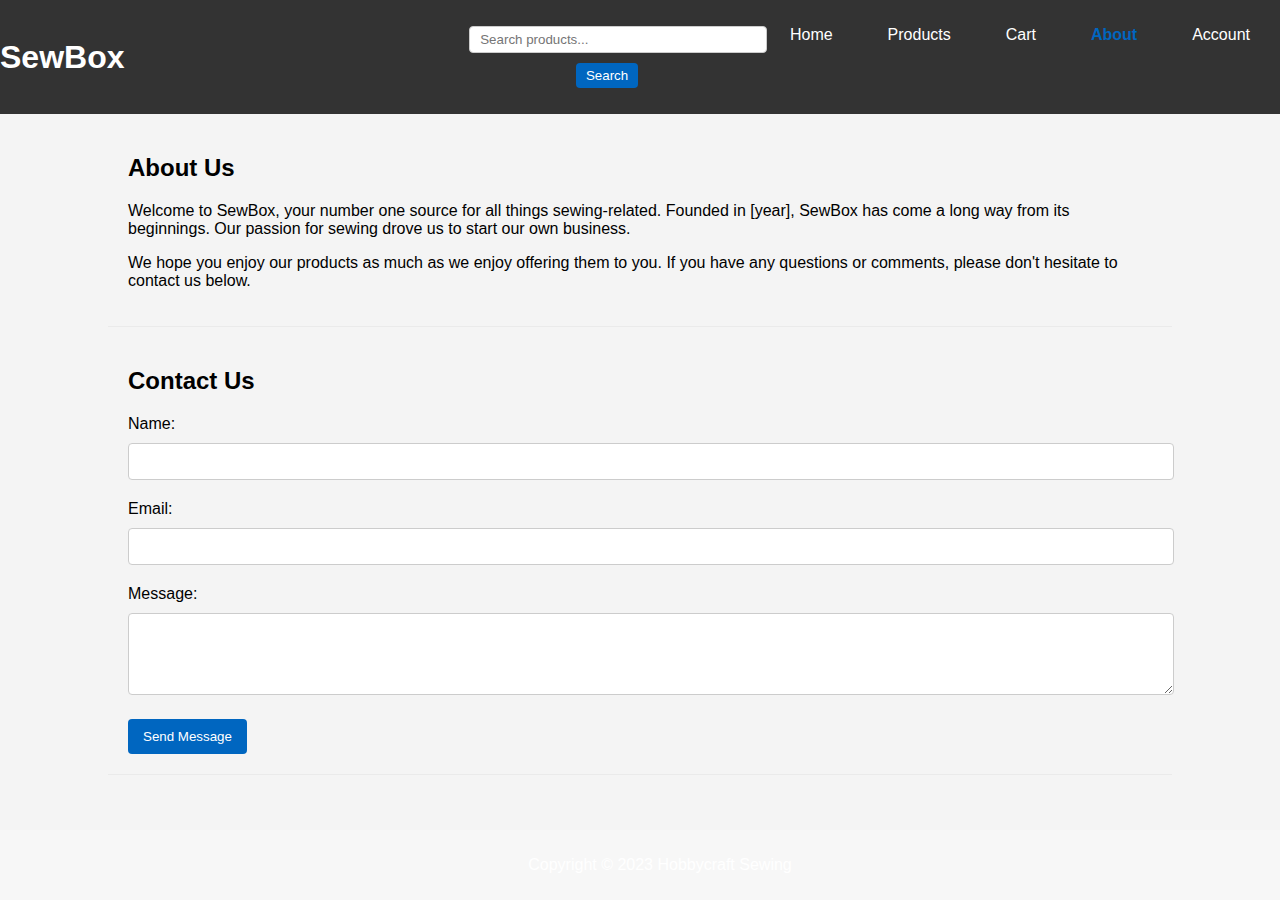
<file: about.html>
<!DOCTYPE html>
<html lang="en">

<head>
    <meta charset="UTF-8">
    <meta name="viewport" content="width=device-width, initial-scale=1.0">
    <title>About Us</title>
    <link rel="stylesheet" href="styles.css">
</head>

<body>
    <header>
        <h1><a href="index.html">SewBox</a></h1>
        <nav>
            <ul>
                <li>
                    <form action="/search" method="get" class="search-form">
                        <input type="text" name="query" placeholder="Search products...">
                        <button type="submit">Search</button>
                    </form>
                </li>
                <li><a href="index.html">Home</a></li>
                <li><a href="products.html">Products</a></li>
                <li><a href="cart.html">Cart</a></li>
                <li><a href="about.html" class="active">About</a></li>
                <li><a href="account.html">Account</a></li>
            </ul>
        </nav>
    </header>

    <main>
        <section class="about-us">
            <h2>About Us</h2>
            <p>Welcome to SewBox, your number one source for all things sewing-related. Founded in [year], SewBox has
                come a long way from its beginnings. Our passion for sewing drove us to start our own business.</p>
            <p>We hope you enjoy our products as much as we enjoy offering them to you. If you have any questions or
                comments, please don't hesitate to contact us below.</p>
        </section>

        <section class="contact-us">
            <h2>Contact Us</h2>
            <form action="/submit_contact" method="post">
                <label for="name">Name:</label>
                <input type="text" id="name" name="name" required>

                <label for="email">Email:</label>
                <input type="email" id="email" name="email" required>

                <label for="message">Message:</label>
                <textarea id="message" name="message" rows="4" required></textarea>

                <input type="submit" value="Send Message">
            </form>
        </section>
    </main>

    <footer>
        <p>Copyright &copy; 2023 Hobbycraft Sewing</p>
    </footer>
</body>

</html>
</file>
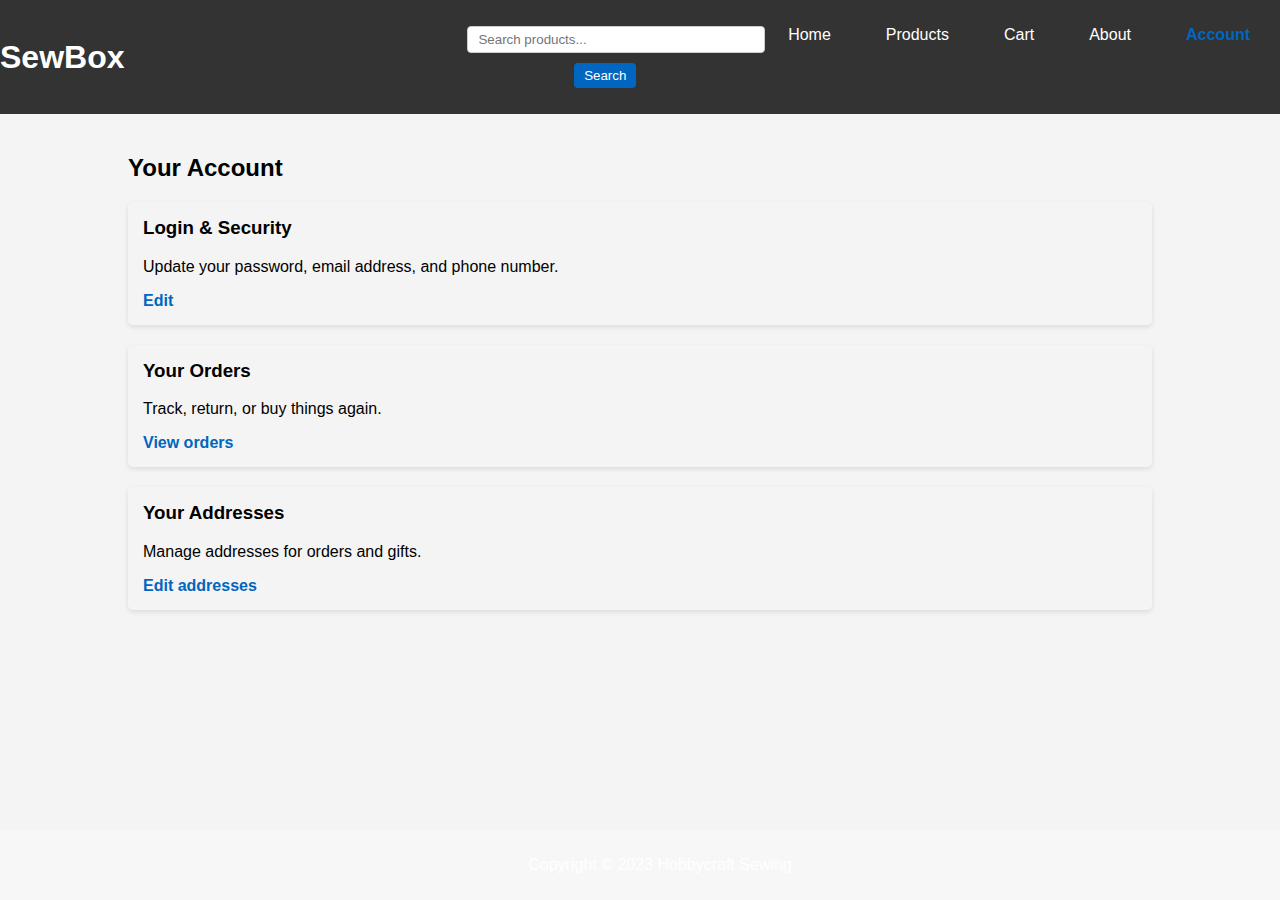
<file: account.html>
<!DOCTYPE html>
<html lang="en">

<head>
    <meta charset="UTF-8">
    <meta name="viewport" content="width=device-width, initial-scale=1.0">
    <title>Your Account</title>
    <link rel="stylesheet" href="styles.css">
</head>

<body>
    <header>
        <h1><a href="index.html">SewBox</a></h1>
        <nav>
            <ul>
                <li>
                    <form action="/search" method="get" class="search-form">
                        <input type="text" name="query" placeholder="Search products...">
                        <button type="submit">Search</button>
                    </form>
                </li>
                <li><a href="index.html">Home</a></li>
                <li><a href="products.html">Products</a></li>
                <li><a href="cart.html">Cart</a></li>
                <li><a href="about.html">About</a></li>
                <li><a href="account.html" class="active">Account</a></li>
            </ul>
        </nav>
    </header>

    <main>
        <section class="account-overview">
            <h2>Your Account</h2>

            <div class="account-section">
                <h3>Login & Security</h3>
                <p>Update your password, email address, and phone number.</p>
                <a href="#">Edit</a>
            </div>

            <div class="account-section">
                <h3>Your Orders</h3>
                <p>Track, return, or buy things again.</p>
                <a href="#">View orders</a>
            </div>

            <div class="account-section">
                <h3>Your Addresses</h3>
                <p>Manage addresses for orders and gifts.</p>
                <a href="#">Edit addresses</a>
            </div>

            <!-- ... other account sections ... -->
        </section>
    </main>

    <footer>
        <p>Copyright &copy; 2023 Hobbycraft Sewing</p>
    </footer>
</body>

</html>
</file>
<file: styles.css>
html,
body {
    height: 100%;
    margin: 0;
}

body {
    font-family: Arial, sans-serif;
    display: flex;
    flex-direction: column;
    background-color: #f4f4f4;
}

main {
    flex: 1 0 auto;
}

header {
    background-color: #333;
    padding: 10px 20px;
    display: flex;
    justify-content: space-between;
    align-items: center;
}

header h1 {
    margin: 0;
}

header h1 a {
    color: white;
    text-decoration: none;
}

nav ul {
    list-style-type: none;
    padding: 0;
    display: flex;
    gap: 15px;
}

nav li a {
    text-decoration: none;
    color: white;
    padding: 5px 10px;
    border-radius: 3px;
    transition: background-color 0.3s;
}

nav li a:hover {
    background-color: #555;
}

.search-form {
    display: inline-block;
}

.search-form input[type="text"] {
    padding: 5px 10px;
    border: 1px solid #ccc;
    border-radius: 4px;
    margin-right: 10px;
}

.search-form button {
    padding: 5px 10px;
    border: none;
    border-radius: 4px;
    background-color: #0066c0;
    color: #fff;
    cursor: pointer;
}

.search-form button:hover {
    background-color: #004a8d;
}

/* Rest of the styles ... */

/* Removed duplicated styles and organized the rest */


.featured-products {
    padding: 20px;
    display: grid;
    grid-template-columns: repeat(auto-fill, minmax(200px, 1fr));
    gap: 20px;
}

.product {
    border: 1px solid #ddd;
    padding: 10px;
    text-align: center;
}

.product img {
    max-width: 100%;
    height: auto;
}

/* ... previous styles ... */

.product-listing {
    padding: 20px;
    display: grid;
    grid-template-columns: repeat(auto-fill, minmax(200px, 1fr));
    gap: 20px;
}

.product img {
    max-width: 100%;
    height: auto;
    margin-bottom: 10px;
}

.product a {
    display: inline-block;
    background-color: #333;
    color: #fff;
    padding: 5px 10px;
    text-decoration: none;
    border-radius: 5px;
    margin-top: 10px;
    transition: background-color 0.3s;
}

.product a:hover {
    background-color: #555;
}

/* ... existing styles ... */

.description {
    font-size: 14px;
    margin-bottom: 5px;
}

.price {
    font-size: 18px;
    font-weight: bold;
    margin: 10px 0;
}

.add-to-cart {
    background-color: #333;
    color: #fff;
    padding: 5px 15px;
    border: none;
    border-radius: 5px;
    cursor: pointer;
    margin-right: 10px;
    transition: background-color 0.3s;
}

.add-to-cart:hover {
    background-color: #555;
}

/* If you don't want the default button outline (for focus), you can remove it, but make sure to provide an alternative focus style for accessibility. */
.add-to-cart:focus {
    outline: none;
    box-shadow: 0 0 0 3px rgba(51, 51, 51, 0.5);
    /* Example focus style */
}

/* ... Your existing styles ... */

#cart-table {
    width: 100%;
    border-collapse: collapse;
    margin-bottom: 20px;
}

#cart-table,
#cart-table th,
#cart-table td {
    border: 1px solid #ddd;
}

#cart-table th,
#cart-table td {
    padding: 15px;
    text-align: left;
}

#cart-table img {
    width: 80px;
    height: 80px;
}
html,
body {
    height: 100%;
    margin: 0;
}

main {
    flex: 1 0 auto;
}

body {
    font-family: Arial, sans-serif;
    display: flex;
    flex-direction: column;
    background-color: #f4f4f4;
}

header {
    background-color: #333;
    color: white;
    padding: 10px 0;
    text-align: center;
}

header h1 a {
    color: white;
    text-decoration: none;
}

nav ul {
    padding: 0;
    list-style-type: none;
    text-align: center;
}

nav ul li {
    display: inline;
    margin-right: 20px;
}

nav ul li a {
    text-decoration: none;
    color: white;
    padding: 5px 10px;
    border-radius: 3px;
    transition: background-color 0.3s;
}

nav ul li a:hover {
    background-color: #555;
}

/* New Checkout Styles */
.checkout-section {
    display: flex;
    justify-content: space-between;
    flex-wrap: wrap;
}

.shipping-address,
.payment-method,
.order-summary {
    flex: 1;
    min-width: 250px;
    margin: 10px;
    padding: 20px;
    box-shadow: 0 0 10px rgba(0, 0, 0, 0.1);
    border-radius: 4px;
}

label {
    display: block;
    margin-bottom: 10px;
}

input[type="text"],
input[type="radio"]+label {
    width: 100%;
    padding: 10px;
    margin-bottom: 10px;
    border: 1px solid #ccc;
    border-radius: 4px;
}

input[type="radio"] {
    display: none;
    /* Initially hide all details, JS will handle showing them */
    margin-top: 20px;
}

input[type="radio"]+label {
    width: auto;
    padding: 5px 10px;
    display: inline-block;
    border: none;
}

input[type="radio"]:checked+label {
    background-color: #eee;
}

button {
    display: inline-block;
    background-color: #333;
    color: white;
    padding: 10px 20px;
    border: none;
    border-radius: 4px;
    cursor: pointer;
    transition: background-color 0.3s;
}

button:hover {
    background-color: #555;
}

/* End of New Checkout Styles */

/* ... (existing styles) ... */

.cart-items table {
    width: 100%;
    border-collapse: collapse;
    margin-bottom: 20px;
}

.cart-items th,
.cart-items td {
    border: 1px solid #ddd;
    padding: 8px;
    text-align: left;
}

.cart-items th {
    background-color: #f4f4f4;
    font-weight: bold;
}

.cart-items img {
    width: 60px;
    /* Adjust as needed */
    height: auto;
    margin-right: 10px;
}

.cart-total {
    font-weight: bold;
    font-size: 1.3em;
    margin-bottom: 20px;
}

.checkout-btn {
    display: block;
    text-align: right;
}

footer {
    background-color: #333;
    color: #ffffff;
    text-align: center;
    padding: 10px 0;
    position: absolute;
    bottom: 0;
    width: 100%;
}

footer {
    background-color: #f7f7f7;
    padding: 10px 20px;
    text-align: center;
    
}

/* ... Existing styles ... */

header nav ul li .active {
    font-weight: bold;
    color: #0066c0;
}

.account-overview {
    width: 80%;
    margin: 0 auto;
    padding: 20px;
}

.account-section {
    background-color: #f4f4f4;
    padding: 15px;
    margin-bottom: 20px;
    border-radius: 5px;
    box-shadow: 0 2px 5px rgba(0, 0, 0, 0.1);
}

.account-section h3 {
    margin-top: 0;
}

.account-section a {
    color: #0066c0;
    text-decoration: none;
    font-weight: bold;
}

/* ... Existing styles ... */

.about-us,
.contact-us {
    width: 80%;
    margin: 0 auto;
    padding: 20px;
    border-bottom: 1px solid #eaeaea;
}

.contact-us form {
    margin-top: 20px;
}

.contact-us label {
    display: block;
    margin-bottom: 10px;
}

.contact-us input[type="text"],
.contact-us input[type="email"],
.contact-us textarea {
    width: 100%;
    padding: 10px;
    margin-bottom: 20px;
    border: 1px solid #ccc;
    border-radius: 4px;
}

.contact-us input[type="submit"] {
    background-color: #0066c0;
    color: white;
    padding: 10px 15px;
    border: none;
    border-radius: 4px;
    cursor: pointer;
}

.contact-us input[type="submit"]:hover {
    background-color: #004a8d;
}
</file>
